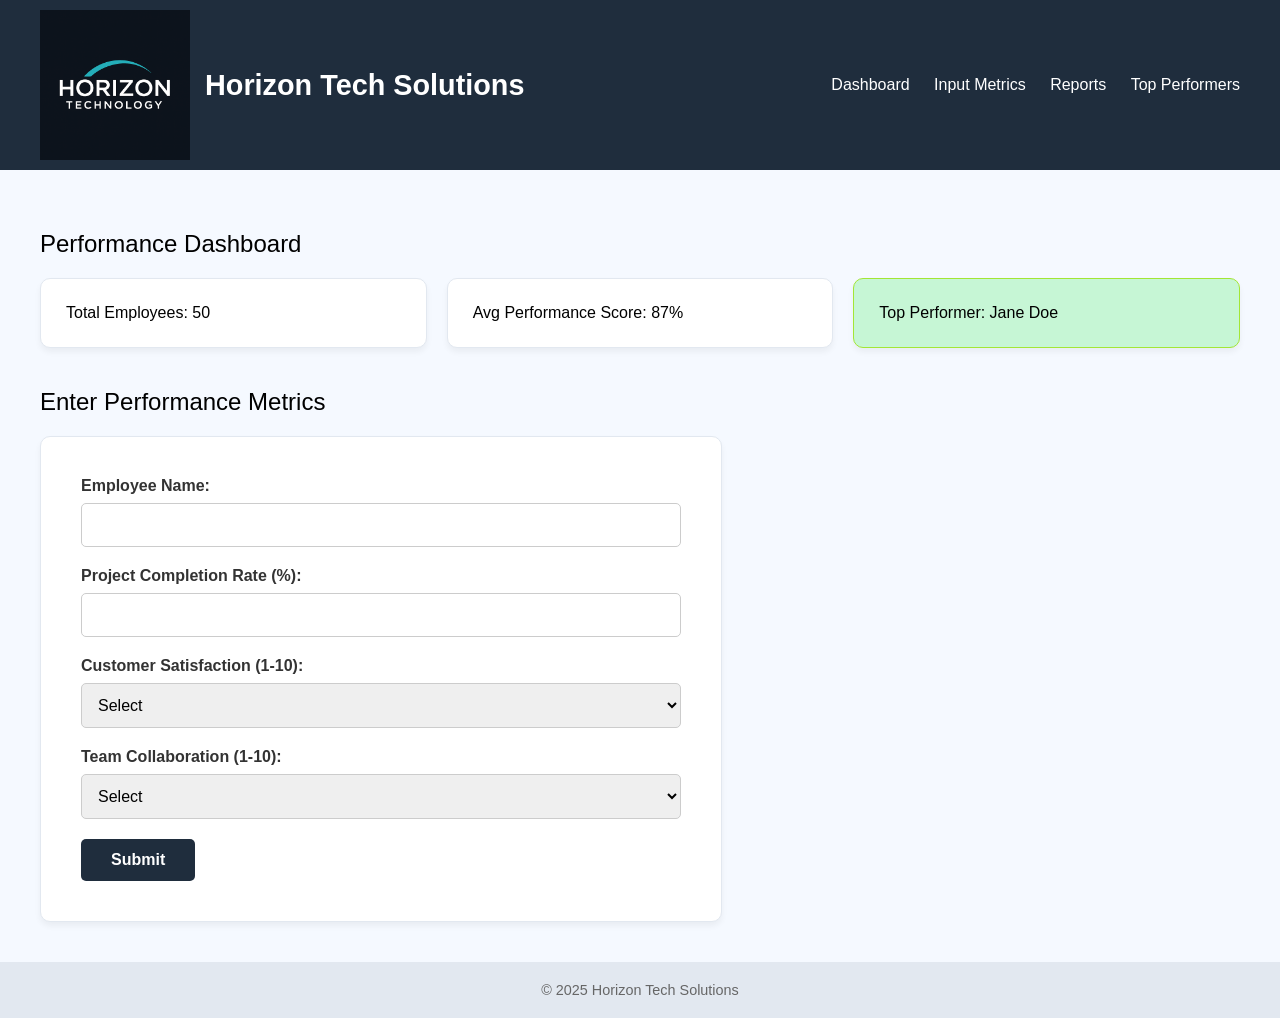
<file: EPES/index.html>
<!DOCTYPE html>
<html lang="en">
<head>
    <meta charset="UTF-8">
    <meta name="viewport" content="width=device-width, initial-scale=1.0">
    <title>Horizon Tech Solutions - EPES Dashboard</title>
    <link rel="stylesheet" href="STYLES/style.css">
</head>
<body>
    <header>
        <div class="header-logo-title">
            <img src="IMAGE/horizon-logo.png" alt="Horizon Logo">
            <h1>Horizon Tech Solutions</h1>
        </div>
        <nav>
            <a href="PAGES/After_Submit.html">Dashboard</a>
            <a href="index.html">Input Metrics</a>
            <a href="PAGES/After_Submit.html">Reports</a>
            <a href="PAGES/Top_Performers.html">Top Performers</a>
        </nav>
    </header>

    <main>
        <h2>Performance Dashboard</h2>
        <div class="card-container">
            <div class="card">Total Employees: 50</div>
            <div class="card">Avg Performance Score: 87%</div>
            <div class="card top-performer-card">Top Performer: Jane Doe</div>
        </div>

        <h2>Enter Performance Metrics</h2>
        <div class="form-box">
            <form action="PAGES/After_Submit.html">
                <div class="form-group">
                    <label for="empName">Employee Name:</label>
                    <input type="text" id="empName" name="empName" required>
                </div>

                <div class="form-group">
                    <label for="projCompletion">Project Completion Rate (%):</label>
                    <input type="number" id="projCompletion" name="projCompletion" min="0" max="100" required>
                </div>

                <div class="form-group">
                    <label for="custSat">Customer Satisfaction (1-10):</label>
                    <select id="custSat" name="custSat" required>
                        <option value="">Select</option>
                        <option value="1">1</option>
                        <option value="2">2</option>
                        <option value="3">3</option>
                        <option value="4">4</option>
                        <option value="5">5</option>
                        <option value="6">6</option>
                        <option value="7">7</option>
                        <option value="8">8</option>
                        <option value="9">9</option>
                        <option value="10">10</option>
                    </select>
                </div>

                <div class="form-group">
                    <label for="teamCollab">Team Collaboration (1-10):</label>
                    <select id="teamCollab" name="teamCollab" required>
                        <option value="">Select</option>
                        <option value="1">1</option>
                        <option value="2">2</option>
                        <option value="3">3</option>
                        <option value="4">4</option>
                        <option value="5">5</option>
                        <option value="6">6</option>
                        <option value="7">7</option>
                        <option value="8">8</option>
                        <option value="9">9</option>
                        <option value="10">10</option>
                    </select>
                </div>

                <button type="submit" class="submit-btn">Submit</button>
            </form>
        </div>
    </main>

    <footer>
        &copy; 2025 Horizon Tech Solutions
    </footer>
</body>
</html>
</file>
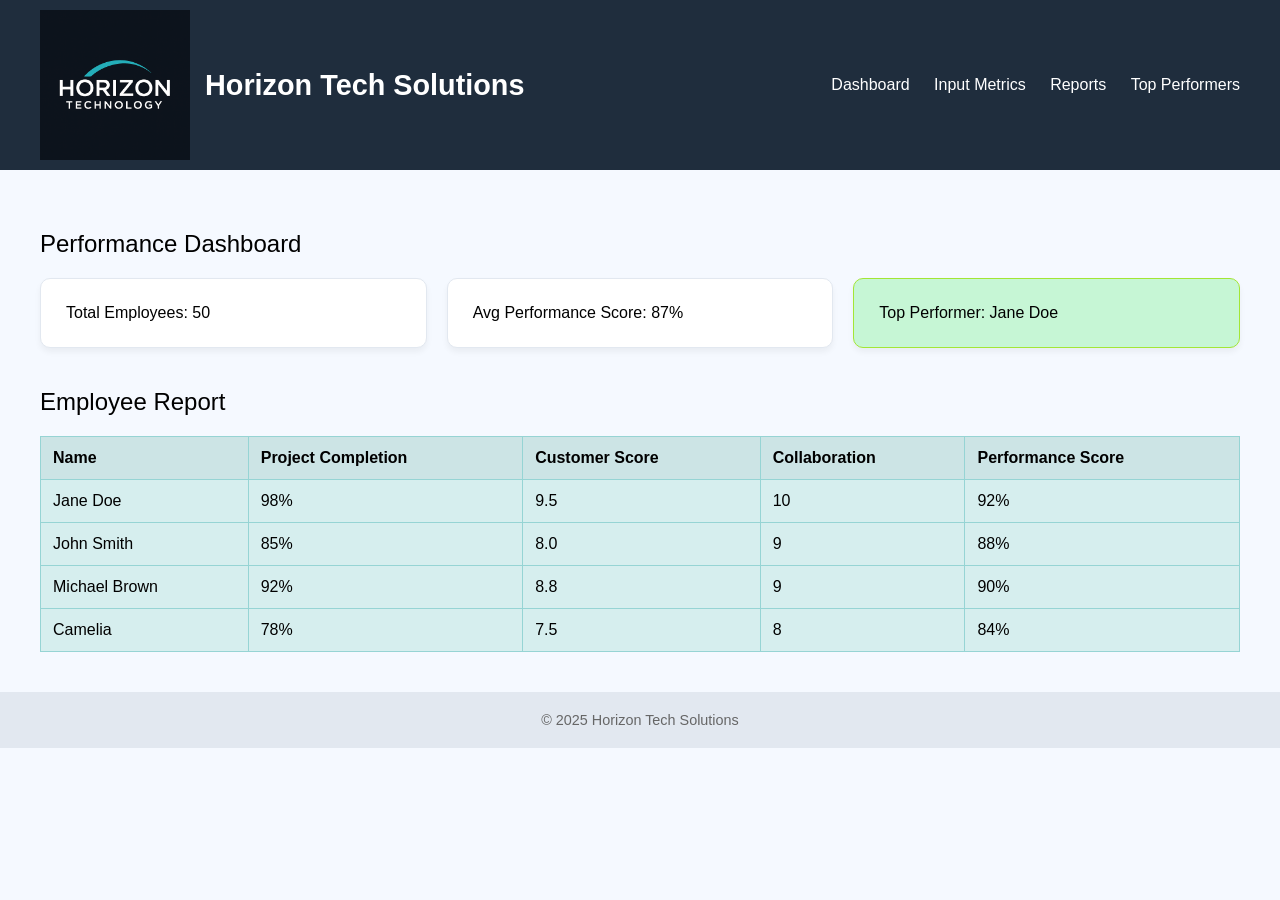
<file: EPES/PAGES/After_Submit.html>
<!DOCTYPE html>
<html lang="en">
<head>
    <meta charset="UTF-8">
    <meta name="viewport" content="width=device-width, initial-scale=1.0">
    <title>Horizon Tech Solutions - Employee Report</title>
    <link rel="stylesheet" href="../STYLES/style.css">
    
    <style>
        table {
            border-collapse: collapse;
            width: 100%;
            margin-top: 20px;
            background-color: #D6EEEE; /* Required light cyan background */
        }
        
        table th, table td {
            border: 1px solid #96D4D4; /* Required border color */
            padding: 12px;
            text-align: left;
        }
        
        table th {
            background-color: rgba(31, 45, 61, 0.05); /* Slight header shading */
            font-weight: bold;
        }
    </style>
</head>
<body>
    <header>
        <div class="header-logo-title">
            <img src="../IMAGE/horizon-logo.png" alt="Horizon Logo">
            <h1>Horizon Tech Solutions</h1>
        </div>
        <nav>
            <a href="After_Submit.html">Dashboard</a>
            <a href="../index.html">Input Metrics</a>
            <a href="After_Submit.html">Reports</a>
            <a href="Top_Performers.html">Top Performers</a>
        </nav>
    </header>

    <main>
        <h2>Performance Dashboard</h2>
        <div class="card-container">
            <div class="card">Total Employees: 50</div>
            <div class="card">Avg Performance Score: 87%</div>
            <div class="card top-performer-card">Top Performer: Jane Doe</div>
        </div>

        <h2>Employee Report</h2>
        
        <table>
            <thead>
                <tr>
                    <th>Name</th>
                    <th>Project Completion</th>
                    <th>Customer Score</th>
                    <th>Collaboration</th>
                    <th>Performance Score</th>
                </tr>
            </thead>
            <tbody>
                <tr>
                    <td>Jane Doe</td>
                    <td>98%</td>
                    <td>9.5</td>
                    <td>10</td>
                    <td>92%</td>
                </tr>
                <tr>
                    <td>John Smith</td>
                    <td>85%</td>
                    <td>8.0</td>
                    <td>9</td>
                    <td>88%</td>
                </tr>
                <tr>
                    <td>Michael Brown</td>
                    <td>92%</td>
                    <td>8.8</td>
                    <td>9</td>
                    <td>90%</td>
                </tr>
                <tr>
                    <td>Camelia</td>
                    <td>78%</td>
                    <td>7.5</td>
                    <td>8</td>
                    <td>84%</td>
                    </tr>
            </tbody>
        </table>
    </main>

    <footer>
        &copy; 2025 Horizon Tech Solutions
    </footer>
</body>
</html>
</file>
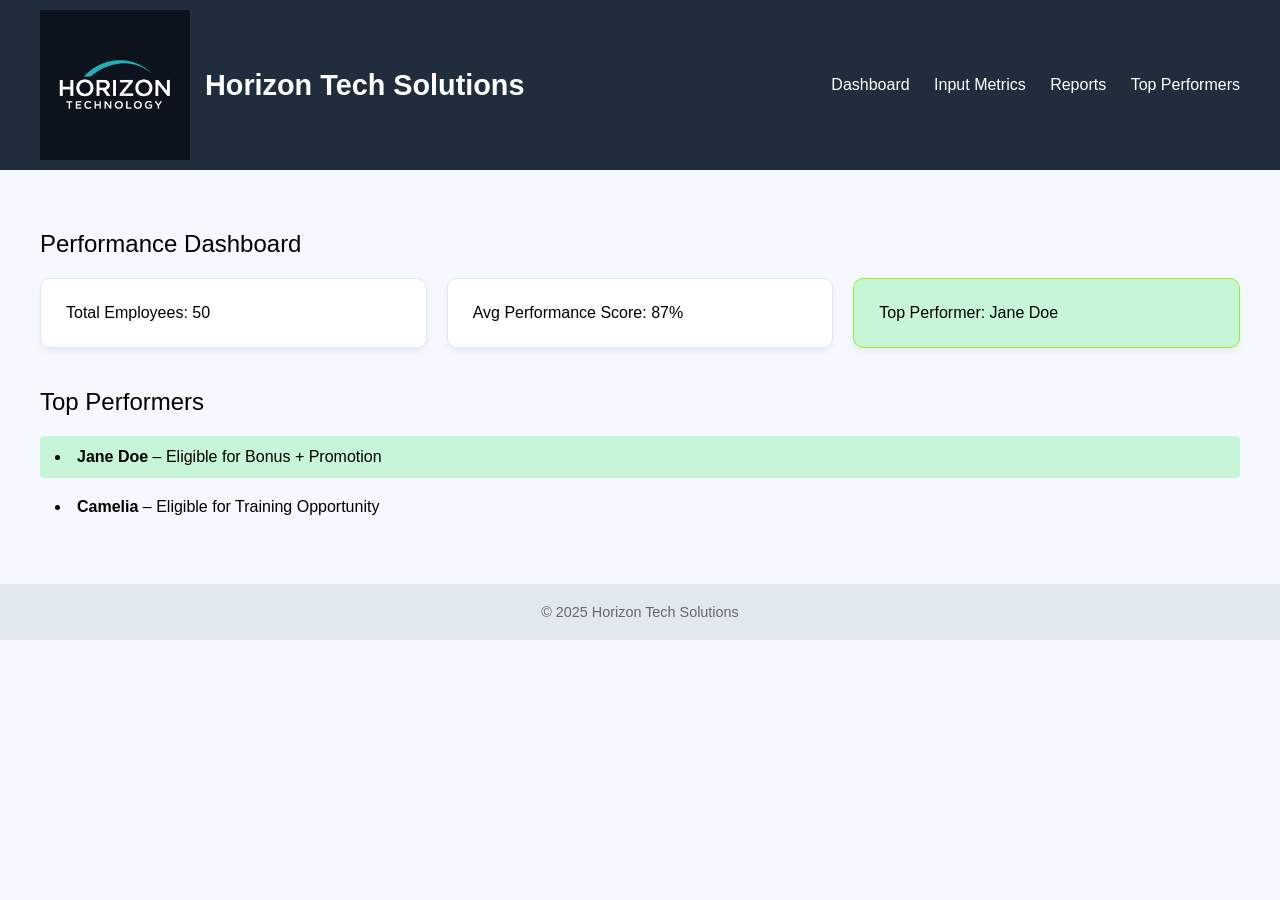
<file: EPES/PAGES/Top_Performers.html>
<!DOCTYPE html>
<html lang="en">
<head>
    <meta charset="UTF-8">
    <meta name="viewport" content="width=device-width, initial-scale=1.0">
    <title>Horizon Tech Solutions - Top Performers</title>
    <link rel="stylesheet" href="../STYLES/style.css">
    
    <style>
        .top-performers-list {
            /* Removes default spacing so it aligns with the title above it */
            padding-left: 0; 
            /* Moves the bullet point INSIDE the green background box */
            list-style-position: inside; 
        }
        
        .top-performers-list li {
            padding: 12px 15px;
            margin-bottom: 8px;
            font-size: 1rem;
        }
        
        .highlight-row {
            background-color: #c6f6d5; /* The required light green color */
            border-radius: 4px;
        }
    </style>
</head>
<body>
    <header>
        <div class="header-logo-title">
            <img src="../IMAGE/horizon-logo.png" alt="Horizon Logo">
            <h1>Horizon Tech Solutions</h1>
        </div>
        <nav>
            <a href="After_Submit.html">Dashboard</a>
            <a href="../index.html">Input Metrics</a>
            <a href="After_Submit.html">Reports</a>
            <a href="Top_Performers.html">Top Performers</a>
        </nav>
    </header>

    <main>
        <h2>Performance Dashboard</h2>
        <div class="card-container">
            <div class="card">Total Employees: 50</div>
            <div class="card">Avg Performance Score: 87%</div>
            <div class="card top-performer-card">Top Performer: Jane Doe</div>
        </div>

        <h2>Top Performers</h2>
        
        <ul class="top-performers-list">
            <li class="highlight-row">
                <strong>Jane Doe</strong> &ndash; Eligible for Bonus + Promotion
            </li>
            <li>
                <strong>Camelia</strong> &ndash; Eligible for Training Opportunity
            </li>
        </ul>
    </main>

    <footer>
        &copy; 2025 Horizon Tech Solutions
    </footer>
</body>
</html>
</file>
<file: EPES/STYLES/style.css>
/* BCS2243 WEB ENGINEERING [HOT]
   Student ID: CB24077
   Student Name: Muhammad Luqmanul Hakim Bin Sulaiman
   Section: [Your Section]
   Lecturer Name: [Your Lecturer Name] */

/* Body with background color #f5f9ff */
body {
    background-color: #f5f9ff;
    font-family: 'Segoe UI', Tahoma, Geneva, Verdana, sans-serif;
    margin: 0;
    padding: 0;
}

/* Header with background color #1f2d3d */
header {
    background-color: #1f2d3d;
    color: white;
    display: flex;
    justify-content: space-between;
    align-items: center;
    padding: 10px 40px;
}

.header-logo-title {
    display: flex;
    align-items: center;
    gap: 15px;
}

/* Ensure logo height is 150px as required */
header img {
    height: 150px;
}

header h1 {
    font-size: 1.8rem;
    margin: 0;
}

/* Navigation formatting (white text, no underline) */
nav a {
    color: white;
    text-decoration: none;
    margin-left: 20px;
    font-weight: 500;
}

main {
    padding: 40px;
}

h2 {
    font-weight: 500;
    margin-bottom: 20px;
}

/* Dashboard Cards (Flex Layout) */
.card-container {
    display: flex;
    gap: 20px;
    margin-bottom: 40px;
}

.card {
    background-color: white;
    padding: 25px;
    border-radius: 10px;
    flex: 1;
    box-shadow: 0 4px 6px rgba(0,0,0,0.05);
    border: 1px solid #e2e8f0;
}

/* Special color for top performer card: #c6f6d5 */
.top-performer-card {
    background-color: #c6f6d5;
    border-color: #a3e635;
}

/* The White Form Box */
.form-box {
    background-color: white;
    padding: 40px;
    border-radius: 10px;
    width: 100%;
    max-width: 600px; /* Limits width to match the visual image */
    box-shadow: 0 4px 6px rgba(0,0,0,0.05);
    border: 1px solid #e2e8f0;
}

/* Styling labels and inputs inside the form */
.form-group {
    margin-bottom: 20px;
}

.form-group label {
    display: block;
    font-weight: bold;
    margin-bottom: 8px;
    color: #333;
}

.form-group input, 
.form-group select {
    width: 100%;
    padding: 12px;
    border: 1px solid #ccc;
    border-radius: 5px;
    box-sizing: border-box; /* Crucial: includes padding in width */
    font-size: 1rem;
}

/* Blue Submit button (already functional, just styled) */
.submit-btn {
    background-color: #1f2d3d;
    color: white;
    padding: 12px 30px;
    border: none;
    border-radius: 5px;
    font-size: 1rem;
    cursor: pointer;
    font-weight: bold;
}

/* Footer with color #e2e8f0 */
footer {
    background-color: #e2e8f0;
    color: #666;
    text-align: center;
    padding: 20px;
    font-size: 0.9rem;
    position: relative;
    width: 100%;
    box-sizing: border-box;
}
</file>
